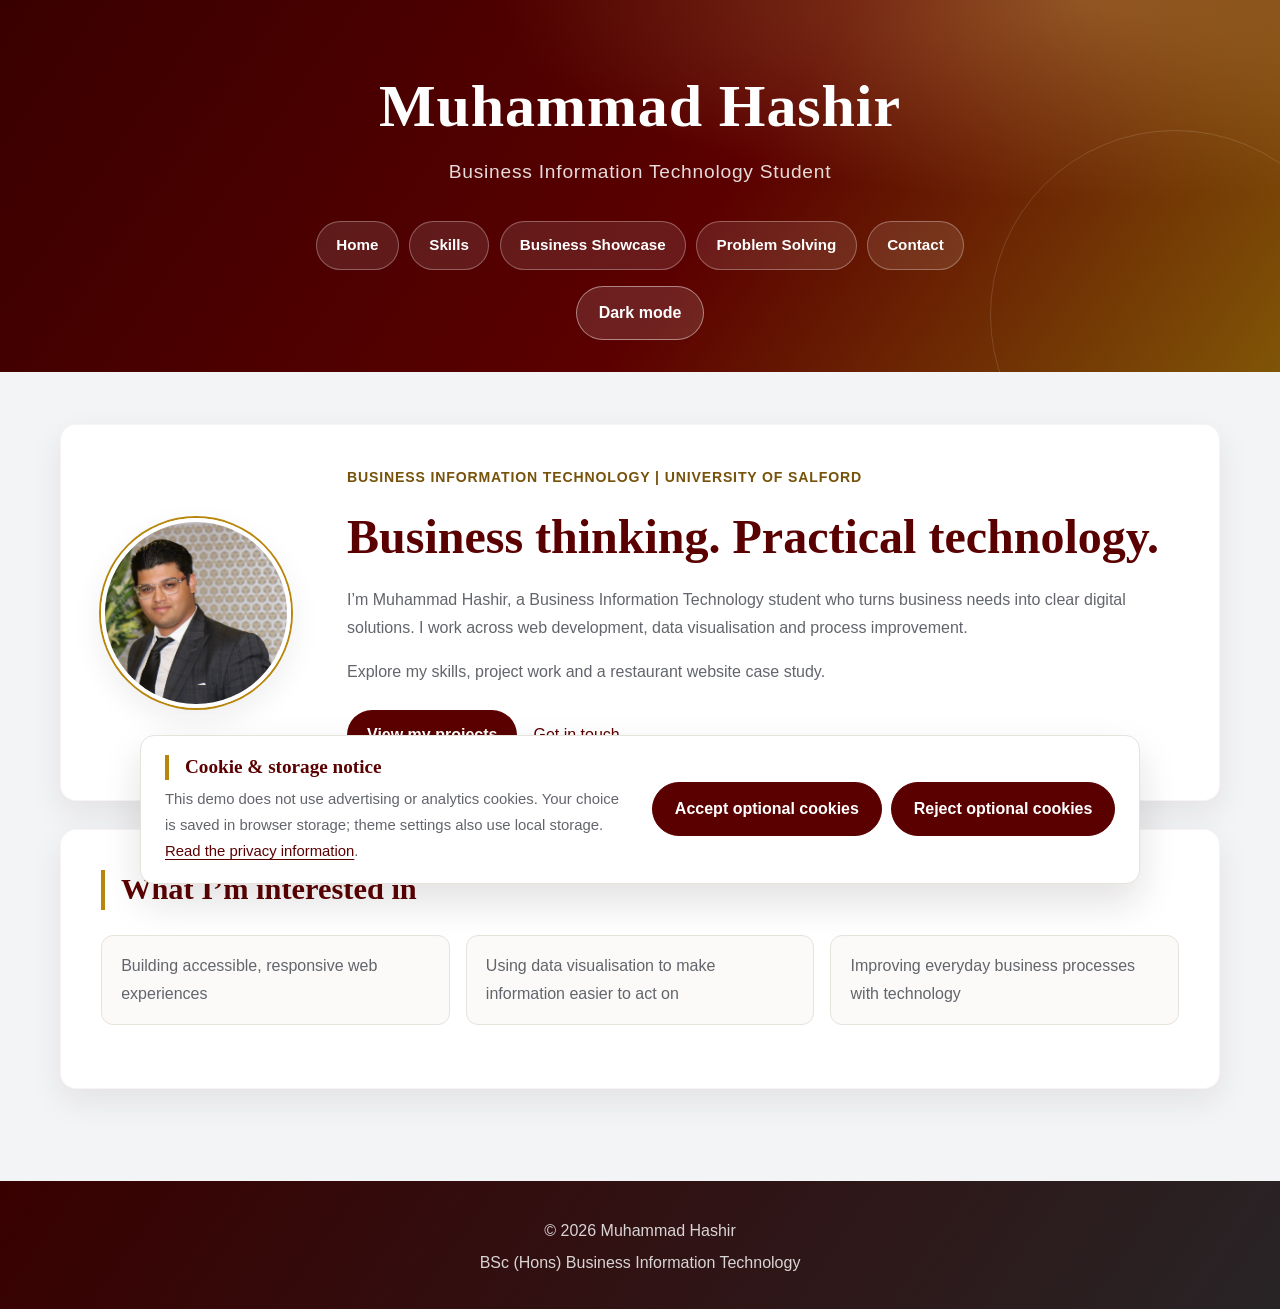
<file: index.html>
<!DOCTYPE html>
<html lang="en">

<head>

    <meta charset="UTF-8">

    <meta name="viewport" content="width=device-width, initial-scale=1.0">

    <title>Muhammad Hashir | Portfolio</title>

    <link rel="stylesheet" href="css/style.css">

</head>


<body>


<header>

    <h1>Muhammad Hashir</h1>

    <p>
        Business Information Technology Student
    </p>


    <nav>

        <a href="index.html">Home</a>

        <a href="skills.html">Skills</a>

        <a href="showcase.html">Business Showcase</a>

        <a href="problem-solving.html">Problem Solving</a>

        <a href="contact.html">Contact</a>


    </nav>

    <button id="themeToggle" class="theme-toggle" type="button" aria-label="Switch to dark mode" aria-pressed="false">
        Dark mode
    </button>


</header>



<main>


<section class="home-intro">
    <img class="profile-image" src="images/profile.jpg" alt="Portrait of Muhammad Hashir">
    <div>
        <p class="eyebrow">Business Information Technology | University of Salford</p>
        <h2>Business thinking. Practical technology.</h2>
        <p>I’m Muhammad Hashir, a Business Information Technology student who turns business needs into clear digital solutions. I work across web development, data visualisation and process improvement.</p>
        <p>Explore my skills, project work and a restaurant website case study.</p>
        <p class="home-actions">
            <a class="button-link" href="showcase.html">View my projects</a>
            <a href="contact.html">Get in touch</a>
        </p>
    </div>
</section>

<section>
    <h2>What I’m interested in</h2>
    <ul class="interest-list">
        <li>Building accessible, responsive web experiences</li>
        <li>Using data visualisation to make information easier to act on</li>
        <li>Improving everyday business processes with technology</li>
    </ul>
</section>

<aside class="cookie-notice" id="cookieNotice" role="region" aria-labelledby="cookieNoticeTitle">
    <div>
        <h2 id="cookieNoticeTitle">Cookie &amp; storage notice</h2>
        <p>This demo does not use advertising or analytics cookies. Your choice is saved in browser storage; theme settings also use local storage. <a href="problem-solving.html#privacy">Read the privacy information</a>.</p>
    </div>
    <div class="cookie-actions">
        <button type="button" id="acceptCookies">Accept optional cookies</button>
        <button type="button" id="rejectCookies">Reject optional cookies</button>
    </div>
</aside>

</main>





<footer>


<p>

&copy; 2026 Muhammad Hashir

</p>


<p>

BSc (Hons) Business Information Technology

</p>


</footer>

<script src="javascript.js"></script>

</body>


</html>
</file>
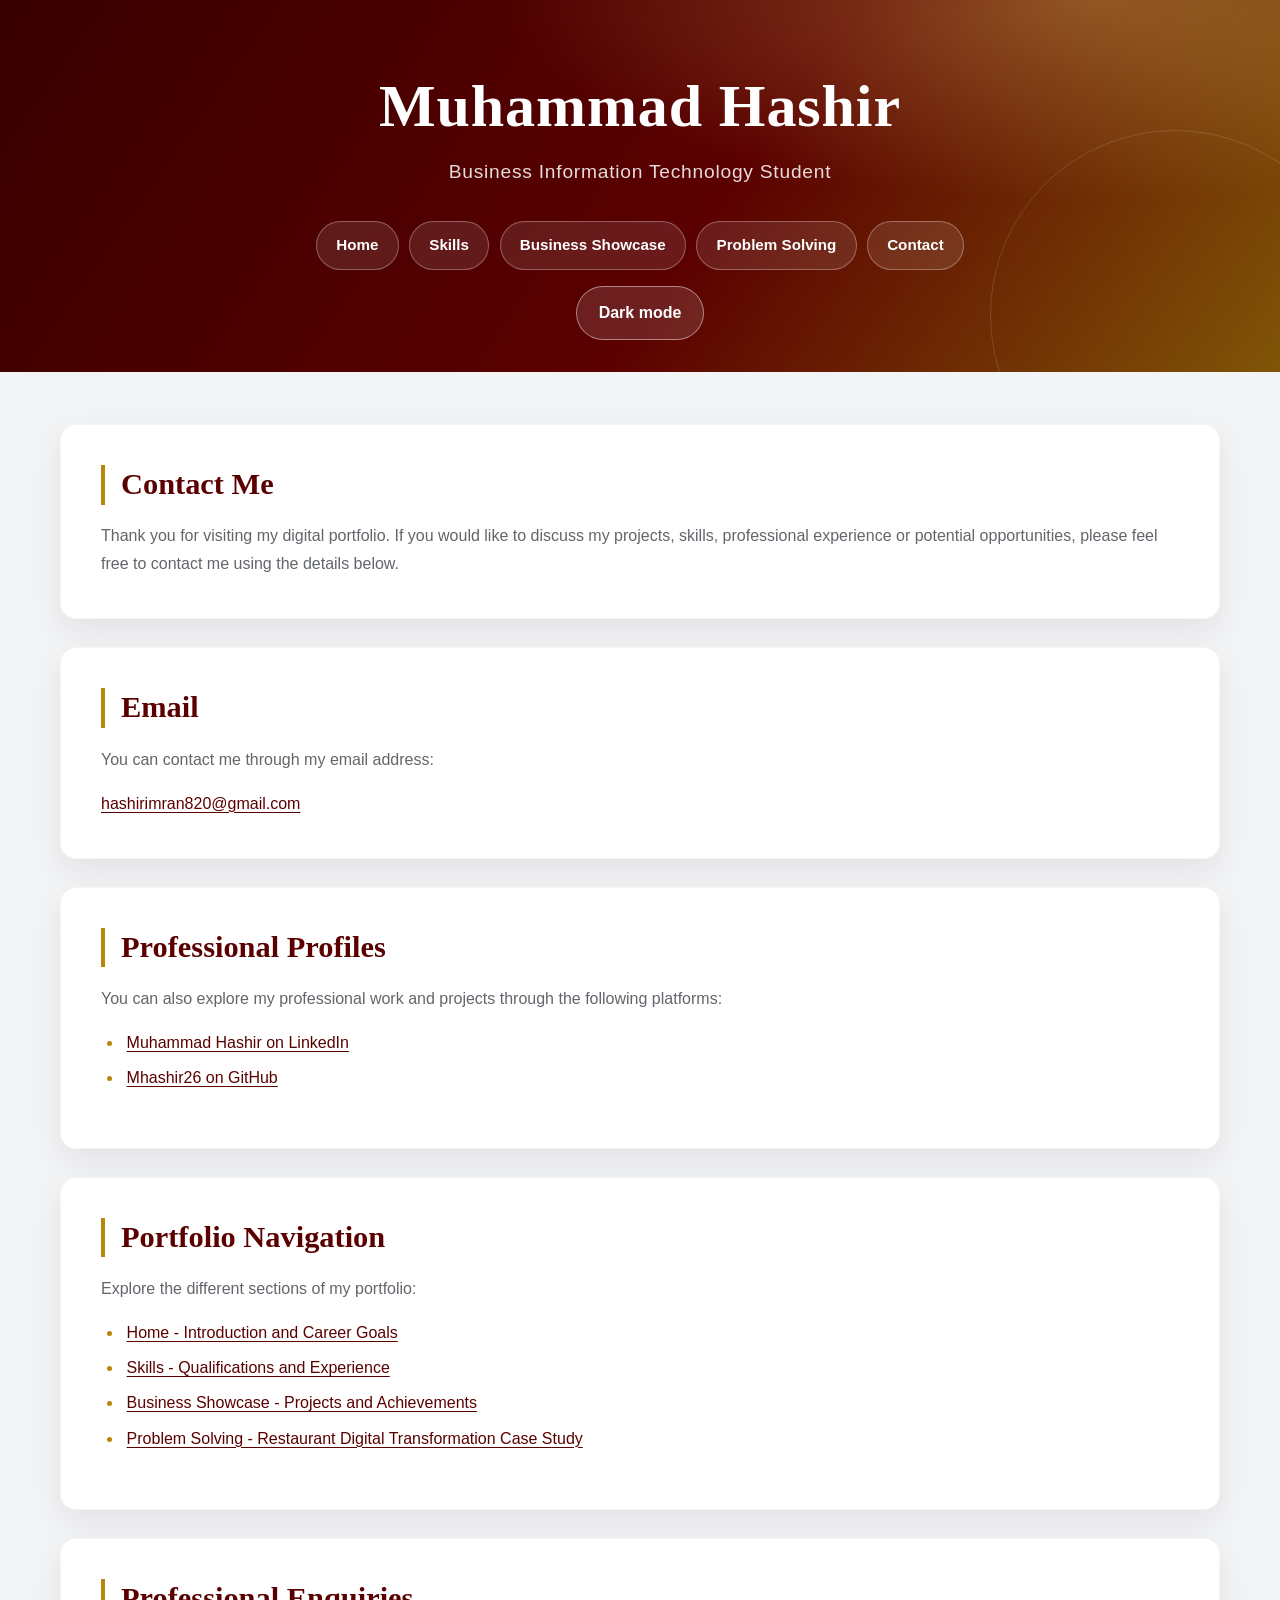
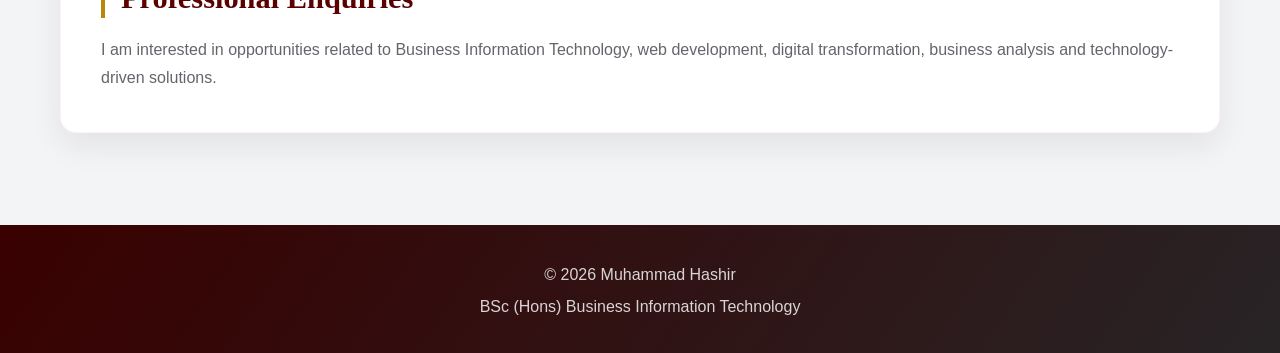
<file: contact.html>
<!DOCTYPE html>
<html lang="en">

<head>

    <meta charset="UTF-8">

    <meta name="viewport" content="width=device-width, initial-scale=1.0">

    <title>Contact | Muhammad Hashir Portfolio</title>

    <link rel="stylesheet" href="css/style.css">

</head>


<body>


<header>

    <h1>Muhammad Hashir</h1>

    <p>
        Business Information Technology Student
    </p>


    <nav>

        <a href="index.html">Home</a>

        <a href="skills.html">Skills</a>

        <a href="showcase.html">Business Showcase</a>

        <a href="problem-solving.html">Problem Solving</a>

        <a href="contact.html">Contact</a>

    </nav>

    <button id="themeToggle" class="theme-toggle" type="button" aria-label="Switch to dark mode" aria-pressed="false">
        Dark mode
    </button>


</header>





<main>


<section>


<h2>Contact Me</h2>


<p>

Thank you for visiting my digital portfolio.

If you would like to discuss my projects, skills, professional
experience or potential opportunities, please feel free to contact me
using the details below.

</p>


</section>





<section>


<h2>Email</h2>


<p>

You can contact me through my email address:

</p>


<p>

<a href="mailto:hashirimran820@gmail.com">

hashirimran820@gmail.com

</a>


</p>


</section>





<section>


<h2>Professional Profiles</h2>


<p>

You can also explore my professional work and projects through the
following platforms:

</p>



<ul>


<li>

<a href="https://www.linkedin.com/in/muhammad-hashir-63a5ba394/" target="_blank" rel="noopener noreferrer">
Muhammad Hashir on LinkedIn

</a>

</li>



<li>
<a href="https://github.com/Mhashir26" target="_blank" rel="noopener noreferrer">
Mhashir26 on GitHub
</a>
</li>


</ul>


</section>





<section>


<h2>Portfolio Navigation</h2>


<p>

Explore the different sections of my portfolio:

</p>


<ul>


<li>

<a href="index.html">

Home - Introduction and Career Goals

</a>

</li>


<li>

<a href="skills.html">

Skills - Qualifications and Experience

</a>

</li>


<li>

<a href="showcase.html">

Business Showcase - Projects and Achievements

</a>

</li>


<li>

<a href="problem-solving.html">

Problem Solving - Restaurant Digital Transformation Case Study

</a>

</li>


</ul>


</section>





<section>


<h2>Professional Enquiries</h2>


<p>

I am interested in opportunities related to Business Information
Technology, web development, digital transformation, business analysis
and technology-driven solutions.

</p>


</section>



</main>





<footer>


<p>

&copy; 2026 Muhammad Hashir

</p>


<p>

BSc (Hons) Business Information Technology

</p>


</footer>

<script src="javascript.js"></script>

</body>

</html>
</file>
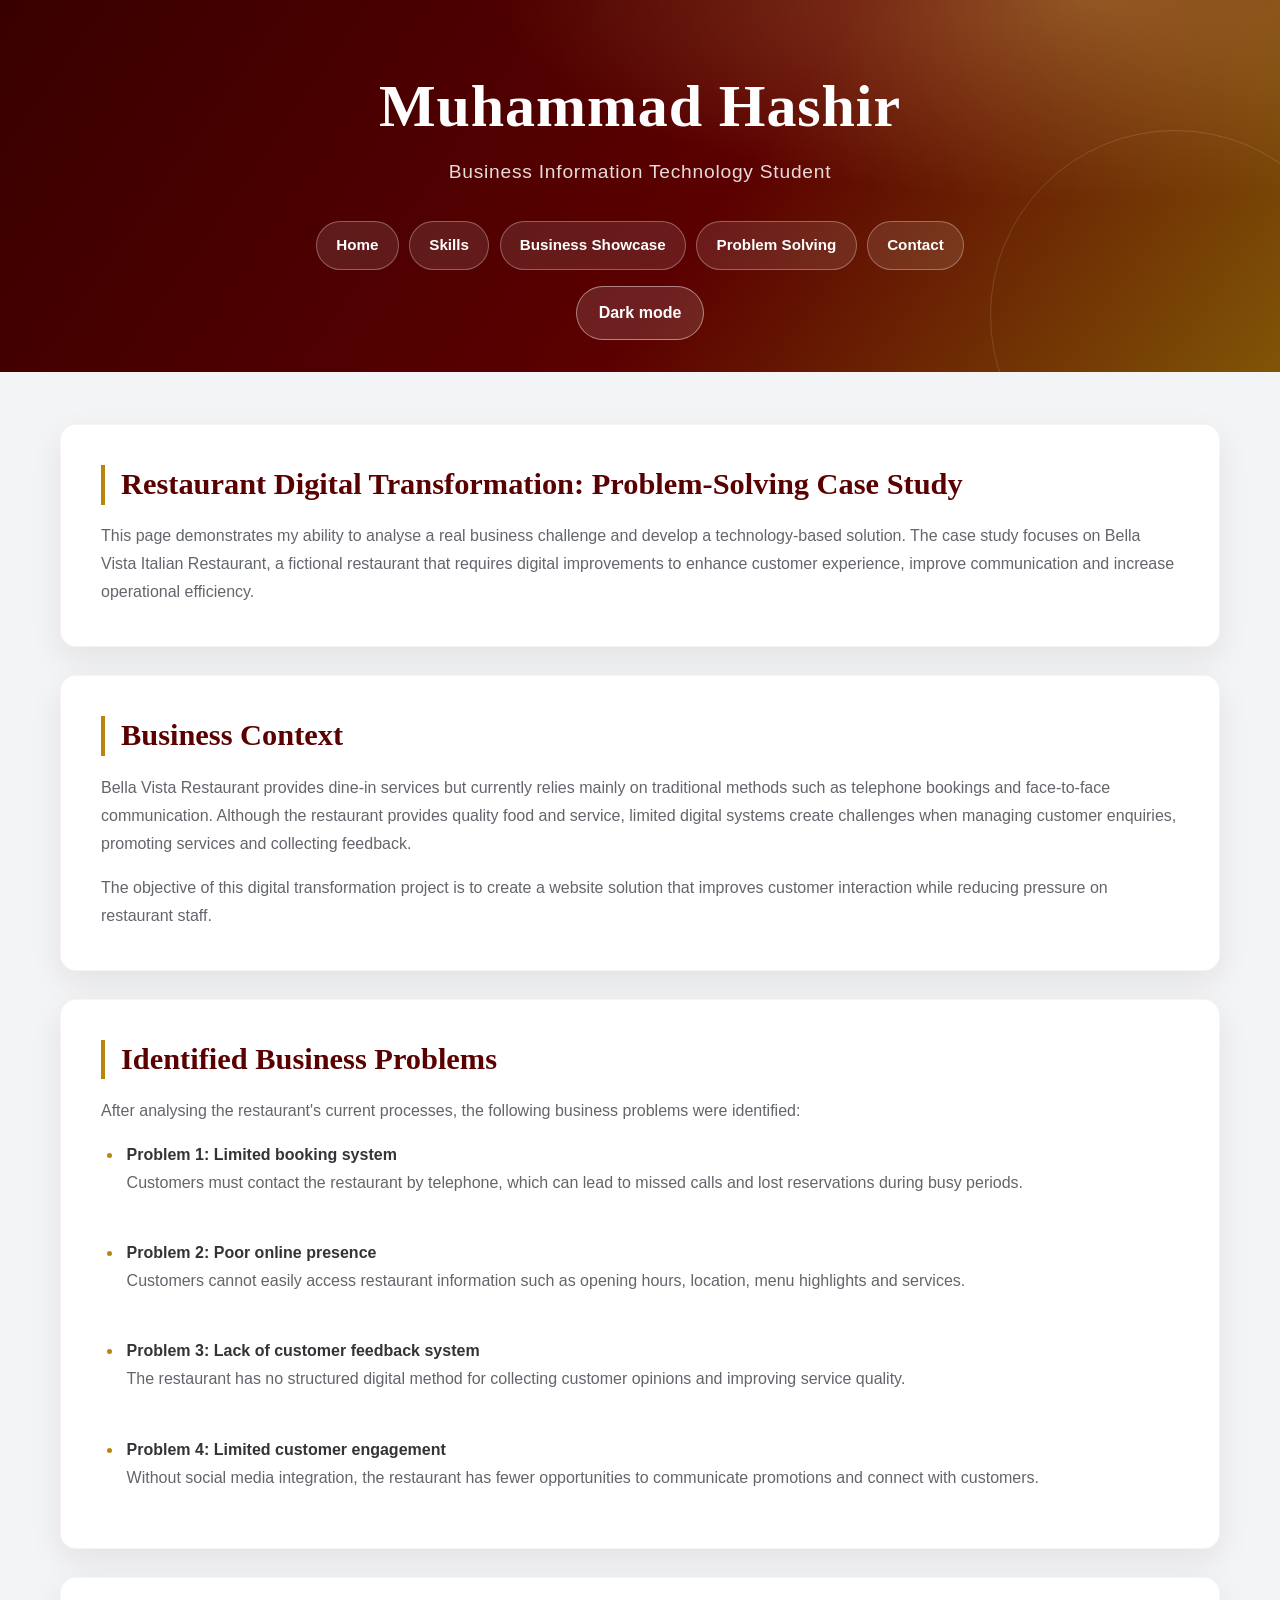
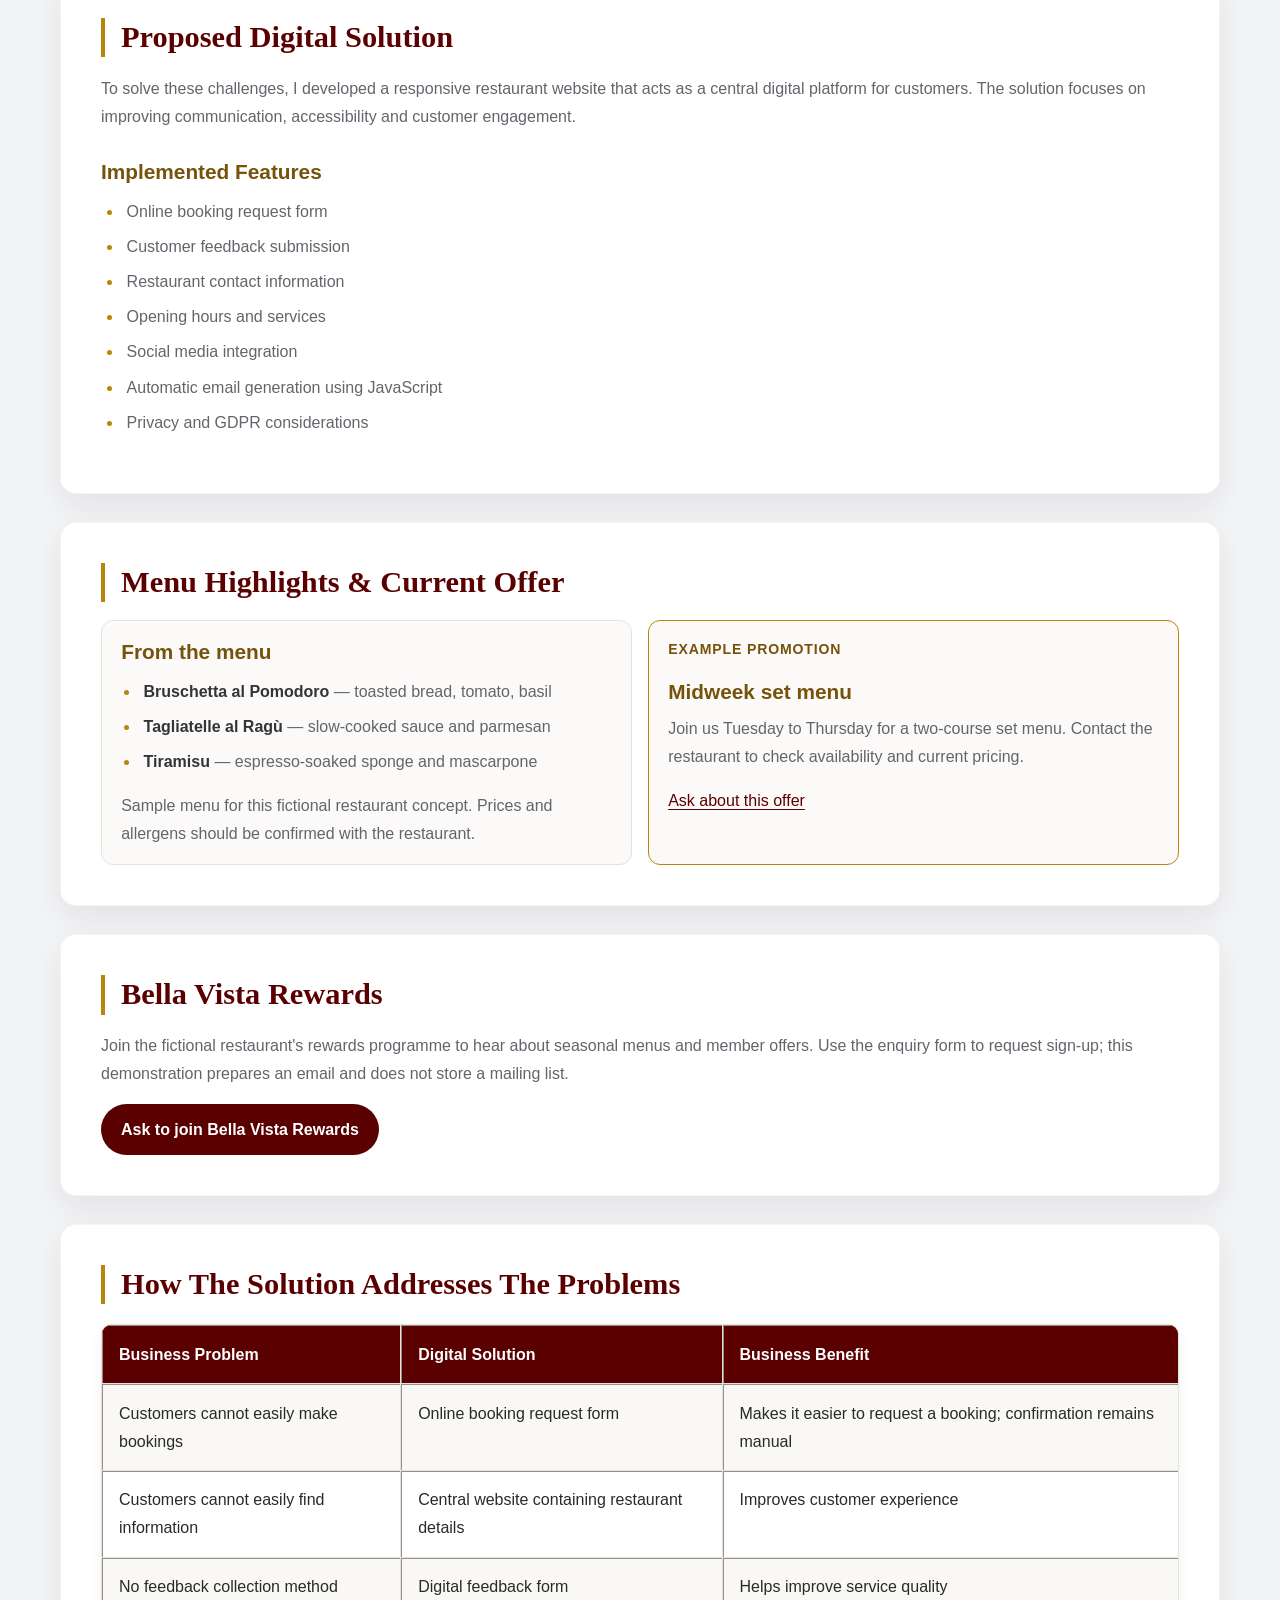
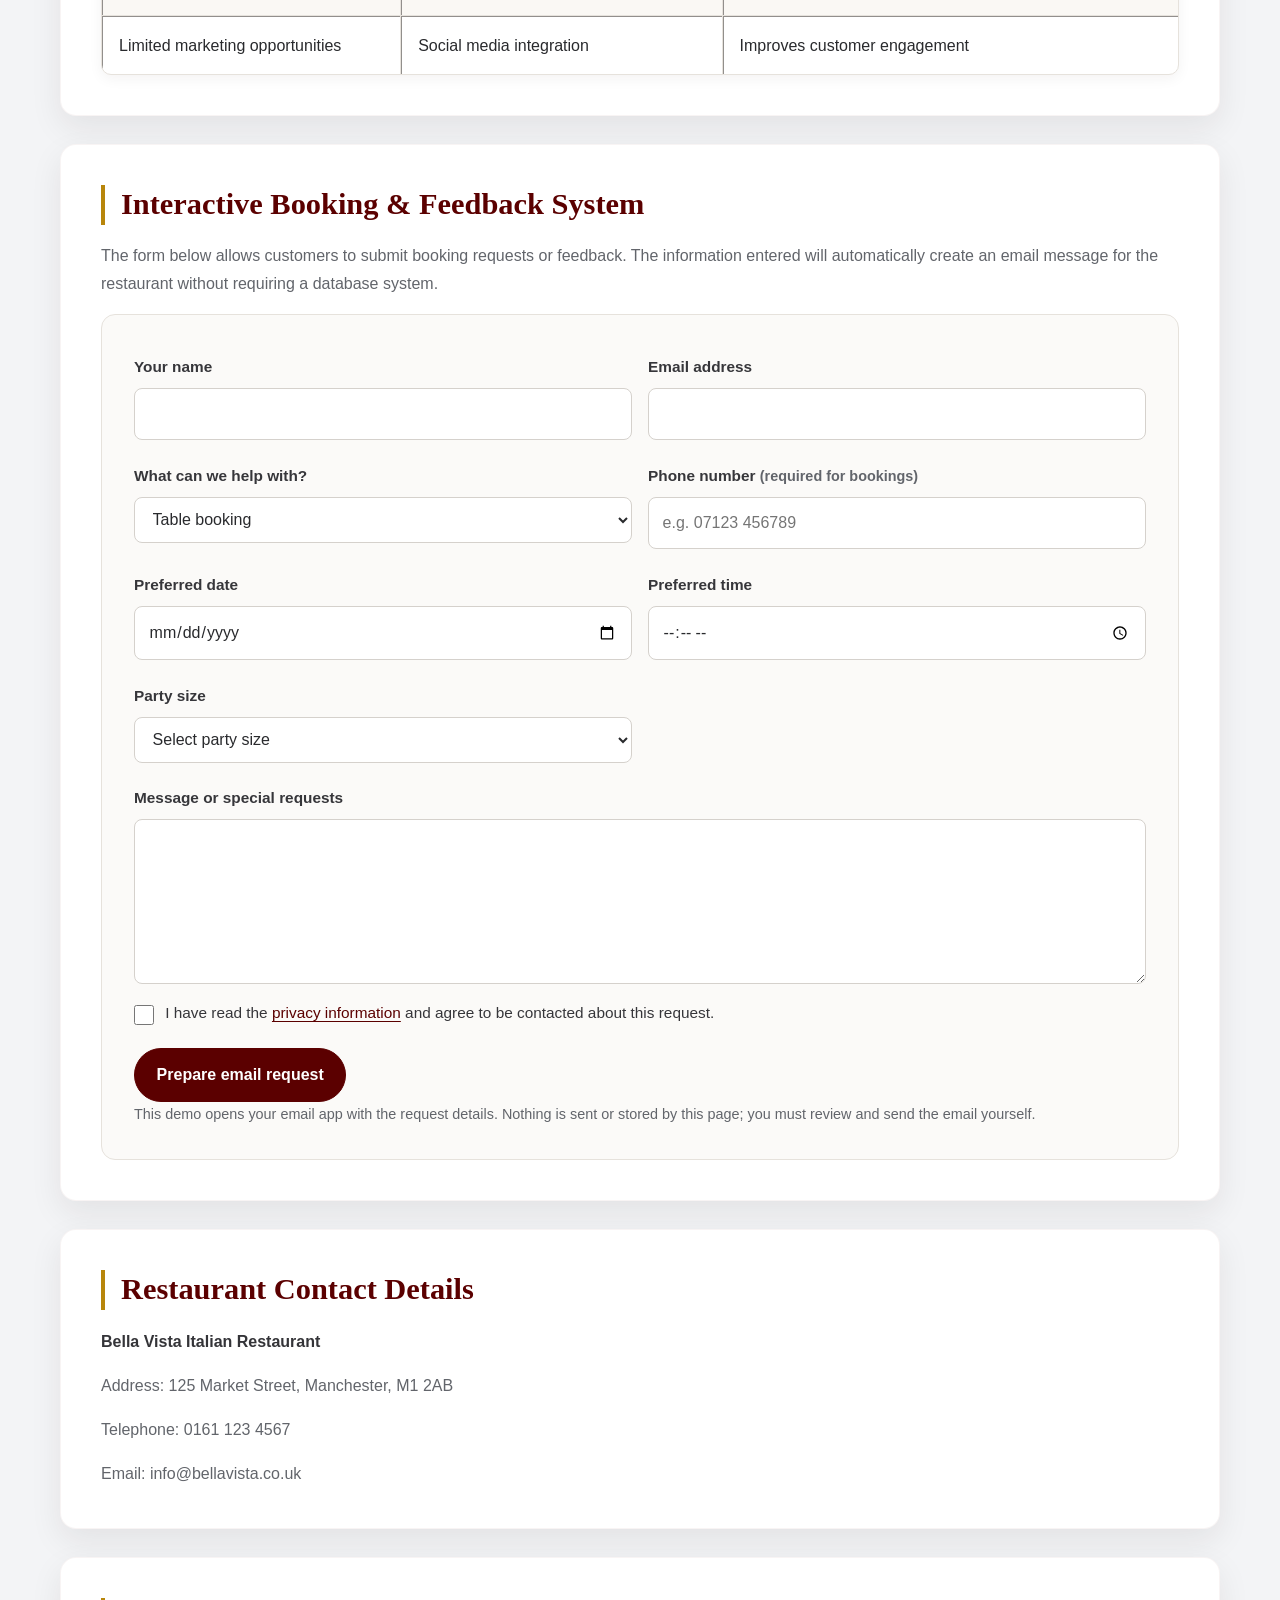
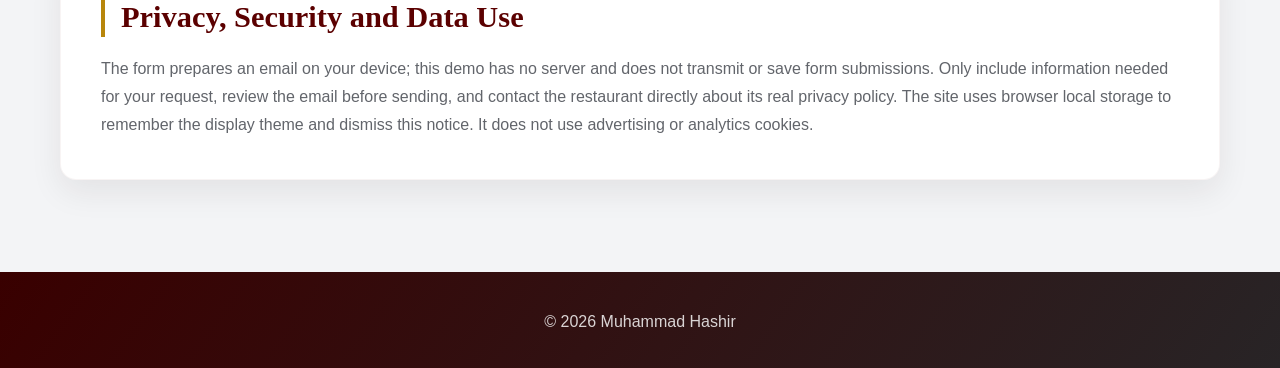
<file: problem-solving.html>
<!DOCTYPE html>
<html lang="en">

<head>

    <meta charset="UTF-8">

    <meta name="viewport" content="width=device-width, initial-scale=1.0">

    <title>Problem Solving | Bella Vista Digital Transformation</title>

    <link rel="stylesheet" href="css/style.css">

</head>


<body>


<header>

    <h1>Muhammad Hashir</h1>

    <p>
        Business Information Technology Student
    </p>


    <nav>

        <a href="index.html">Home</a>

        <a href="skills.html">Skills</a>

        <a href="showcase.html">Business Showcase</a>

        <a href="problem-solving.html">Problem Solving</a>

        <a href="contact.html">Contact</a>

    </nav>

    <button id="themeToggle" class="theme-toggle" type="button" aria-label="Switch to dark mode" aria-pressed="false">
        Dark mode
    </button>


</header>





<main>


<section>

<h2>Restaurant Digital Transformation: Problem-Solving Case Study</h2>


<p>

This page demonstrates my ability to analyse a real business challenge
and develop a technology-based solution.

The case study focuses on Bella Vista Italian Restaurant, a fictional
restaurant that requires digital improvements to enhance customer
experience, improve communication and increase operational efficiency.

</p>


</section>





<section>

<h2>Business Context</h2>


<p>

Bella Vista Restaurant provides dine-in services but currently relies
mainly on traditional methods such as telephone bookings and
face-to-face communication.

Although the restaurant provides quality food and service, limited
digital systems create challenges when managing customer enquiries,
promoting services and collecting feedback.

</p>


<p>

The objective of this digital transformation project is to create a
website solution that improves customer interaction while reducing
pressure on restaurant staff.

</p>


</section>





<section>

<h2>Identified Business Problems</h2>


<p>

After analysing the restaurant's current processes, the following
business problems were identified:

</p>


<ul>


<li>

<strong>Problem 1: Limited booking system</strong>

<br>

Customers must contact the restaurant by telephone, which can lead to
missed calls and lost reservations during busy periods.

</li>


<br>


<li>

<strong>Problem 2: Poor online presence</strong>

<br>

Customers cannot easily access restaurant information such as opening
hours, location, menu highlights and services.

</li>


<br>


<li>

<strong>Problem 3: Lack of customer feedback system</strong>

<br>

The restaurant has no structured digital method for collecting customer
opinions and improving service quality.

</li>


<br>


<li>

<strong>Problem 4: Limited customer engagement</strong>

<br>

Without social media integration, the restaurant has fewer opportunities
to communicate promotions and connect with customers.

</li>


</ul>


</section>





<section>

<h2>Proposed Digital Solution</h2>


<p>

To solve these challenges, I developed a responsive restaurant website
that acts as a central digital platform for customers.

The solution focuses on improving communication, accessibility and
customer engagement.

</p>


<h3>Implemented Features</h3>


<ul>


<li>
Online booking request form
</li>


<li>
Customer feedback submission
</li>


<li>
Restaurant contact information
</li>


<li>
Opening hours and services
</li>


<li>
Social media integration
</li>


<li>
Automatic email generation using JavaScript
</li>


<li>
Privacy and GDPR considerations
</li>


</ul>


</section>





<section>

<h2>Menu Highlights & Current Offer</h2>

<div class="feature-grid">
    <article class="feature-card">
        <h3>From the menu</h3>
        <ul>
            <li><strong>Bruschetta al Pomodoro</strong> — toasted bread, tomato, basil</li>
            <li><strong>Tagliatelle al Ragù</strong> — slow-cooked sauce and parmesan</li>
            <li><strong>Tiramisu</strong> — espresso-soaked sponge and mascarpone</li>
        </ul>
        <p>Sample menu for this fictional restaurant concept. Prices and allergens should be confirmed with the restaurant.</p>
    </article>
    <article class="feature-card offer-card">
        <p class="eyebrow">Example promotion</p>
        <h3>Midweek set menu</h3>
        <p>Join us Tuesday to Thursday for a two-course set menu. Contact the restaurant to check availability and current pricing.</p>
        <a href="#booking-form">Ask about this offer</a>
    </article>
</div>

</section>

<section>

<h2>Bella Vista Rewards</h2>

<p>Join the fictional restaurant's rewards programme to hear about seasonal menus and member offers. Use the enquiry form to request sign-up; this demonstration prepares an email and does not store a mailing list.</p>

<p><a class="button-link" href="#booking-form" data-loyalty-link>Ask to join Bella Vista Rewards</a></p>

</section>



<section>

<h2>How The Solution Addresses The Problems</h2>


<table border="1">


<tr>

<th>
Business Problem
</th>


<th>
Digital Solution
</th>


<th>
Business Benefit
</th>

</tr>



<tr>

<td>
Customers cannot easily make bookings
</td>

<td>
Online booking request form
</td>

<td>
Makes it easier to request a booking; confirmation remains manual
</td>

</tr>



<tr>

<td>
Customers cannot easily find information
</td>

<td>
Central website containing restaurant details
</td>

<td>
Improves customer experience
</td>

</tr>



<tr>

<td>
No feedback collection method
</td>

<td>
Digital feedback form
</td>

<td>
Helps improve service quality
</td>

</tr>



<tr>

<td>
Limited marketing opportunities
</td>

<td>
Social media integration
</td>

<td>
Improves customer engagement
</td>

</tr>


</table>


</section>





<section>

<h2>Interactive Booking & Feedback System</h2>


<p>

The form below allows customers to submit booking requests or feedback.
The information entered will automatically create an email message for
the restaurant without requiring a database system.

</p>



<form id="booking-form">
    <div class="form-grid">
        <div>
            <label for="customerName">Your name</label>
            <input type="text" id="customerName" name="name" autocomplete="name" required>
        </div>
        <div>
            <label for="customerEmail">Email address</label>
            <input type="email" id="customerEmail" name="email" autocomplete="email" required>
        </div>
        <div>
            <label for="requestType">What can we help with?</label>
            <select id="requestType" name="requestType">
                <option value="Table booking">Table booking</option>
                <option value="Feedback">Feedback</option>
                <option value="General enquiry">General enquiry</option>
                <option value="Loyalty programme">Join the loyalty programme</option>
            </select>
        </div>
        <div>
            <label for="customerPhone">Phone number <span class="field-hint">(required for bookings)</span></label>
            <input type="tel" id="customerPhone" name="phone" autocomplete="tel" placeholder="e.g. 07123 456789">
        </div>
        <div data-booking-field>
            <label for="bookingDate">Preferred date</label>
            <input type="date" id="bookingDate" name="date">
        </div>
        <div data-booking-field>
            <label for="bookingTime">Preferred time</label>
            <input type="time" id="bookingTime" name="time">
        </div>
        <div data-booking-field>
            <label for="partySize">Party size</label>
            <select id="partySize" name="partySize">
                <option value="">Select party size</option>
                <option value="1">1 guest</option>
                <option value="2">2 guests</option>
                <option value="3">3 guests</option>
                <option value="4">4 guests</option>
                <option value="5">5 guests</option>
                <option value="6">6 guests</option>
                <option value="7+">7 or more guests</option>
            </select>
        </div>
        <div data-feedback-field hidden>
            <label for="feedbackRating">Your rating</label>
            <select id="feedbackRating" name="rating">
                <option value="">Select a rating</option>
                <option value="5 out of 5">5 — Excellent</option>
                <option value="4 out of 5">4 — Very good</option>
                <option value="3 out of 5">3 — Good</option>
                <option value="2 out of 5">2 — Could be better</option>
                <option value="1 out of 5">1 — Poor</option>
            </select>
        </div>
    </div>
    <label for="customerMessage">Message or special requests</label>
    <textarea id="customerMessage" name="message" rows="5"></textarea>
    <label class="checkbox-label" for="privacyConsent">
        <input type="checkbox" id="privacyConsent" name="privacyConsent" required>
        <span>I have read the <a href="#privacy">privacy information</a> and agree to be contacted about this request.</span>
    </label>
    <button type="submit">Prepare email request</button>
    <p class="form-note">This demo opens your email app with the request details. Nothing is sent or stored by this page; you must review and send the email yourself.</p>
</form>


</section>





<section>

<h2>Restaurant Contact Details</h2>


<p>

<strong>
Bella Vista Italian Restaurant
</strong>

</p>


<p>
Address: 125 Market Street, Manchester, M1 2AB
</p>


<p>
Telephone: 0161 123 4567
</p>


<p>
Email: info@bellavista.co.uk
</p>


</section>





<section>

<h2 id="privacy">Privacy, Security and Data Use</h2>


<p>

The form prepares an email on your device; this demo has no server and
does not transmit or save form submissions. Only include information
needed for your request, review the email before sending, and contact
the restaurant directly about its real privacy policy. The site uses
browser local storage to remember the display theme and dismiss this
notice. It does not use advertising or analytics cookies.

</p>


</section>


</main>





<footer>

<p>
&copy; 2026 Muhammad Hashir
</p>


</footer>



<script src="javascript.js"></script>


</body>

</html>
</file>
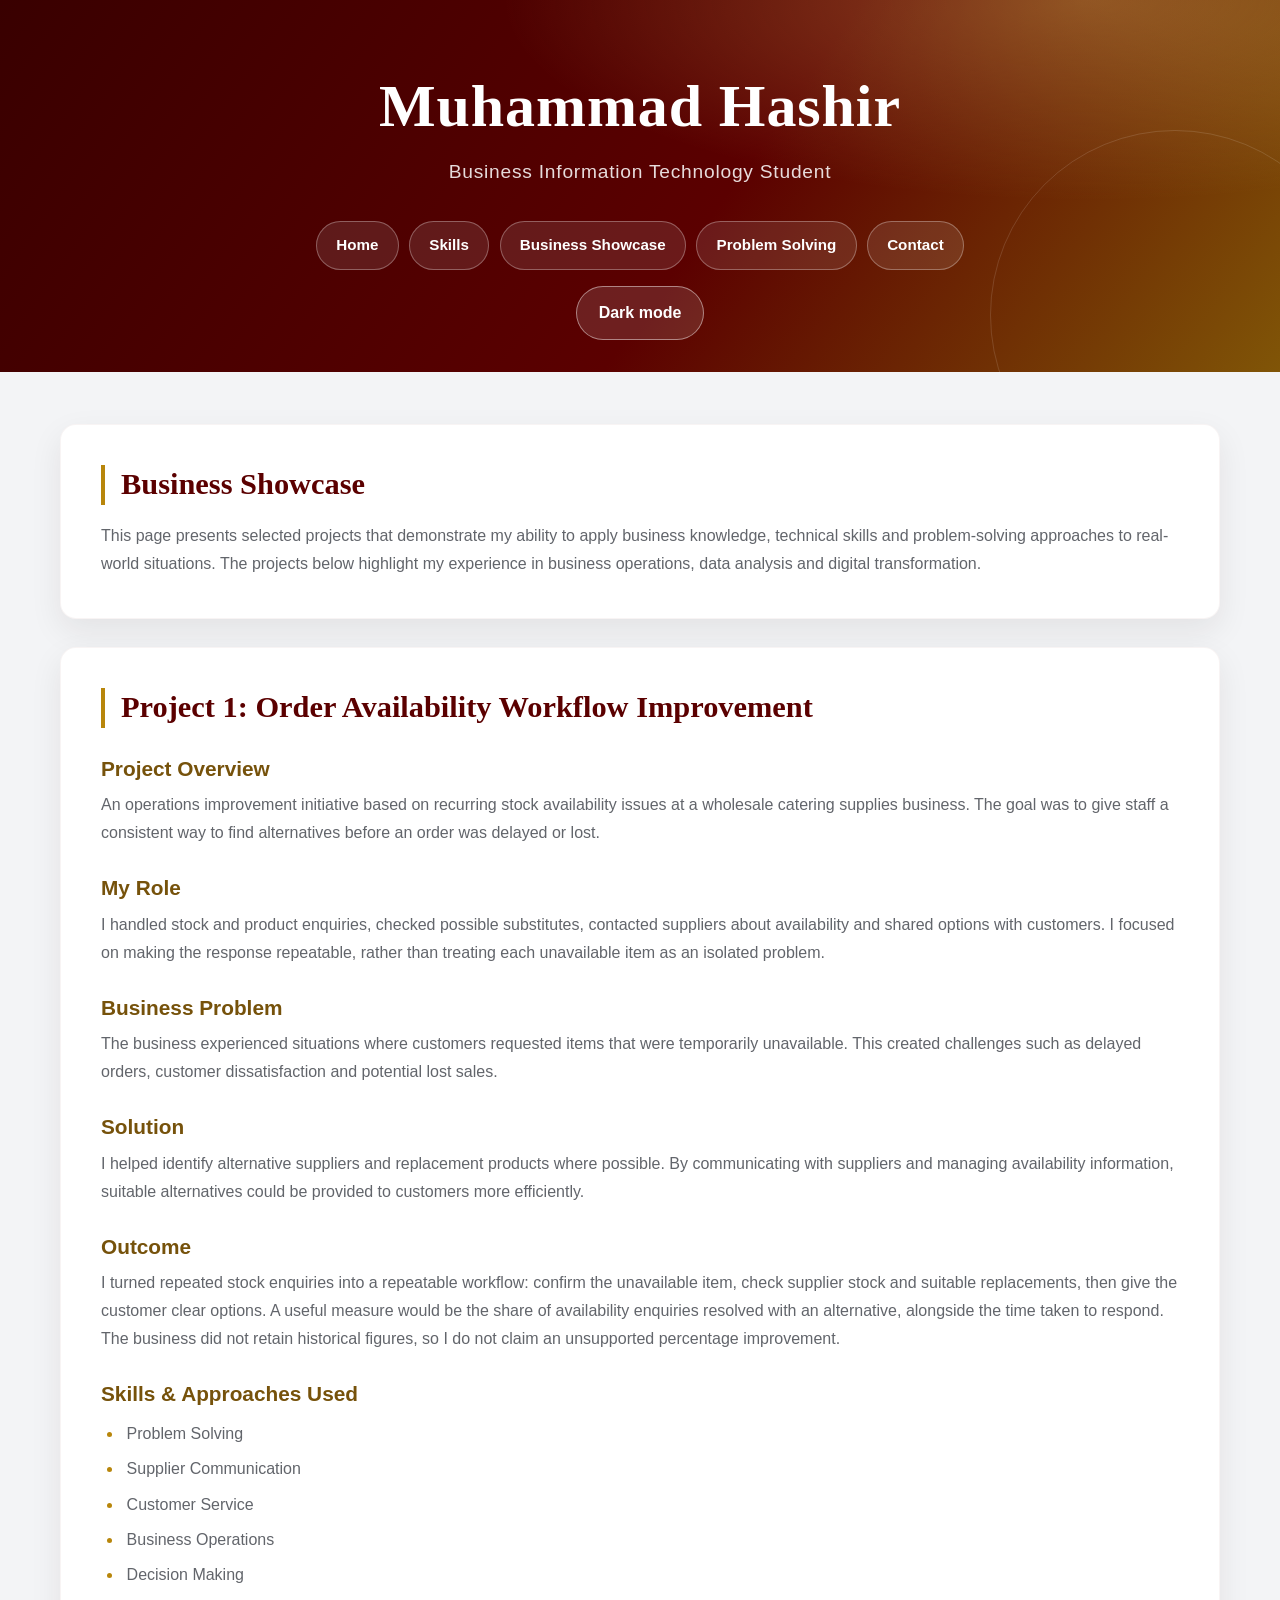
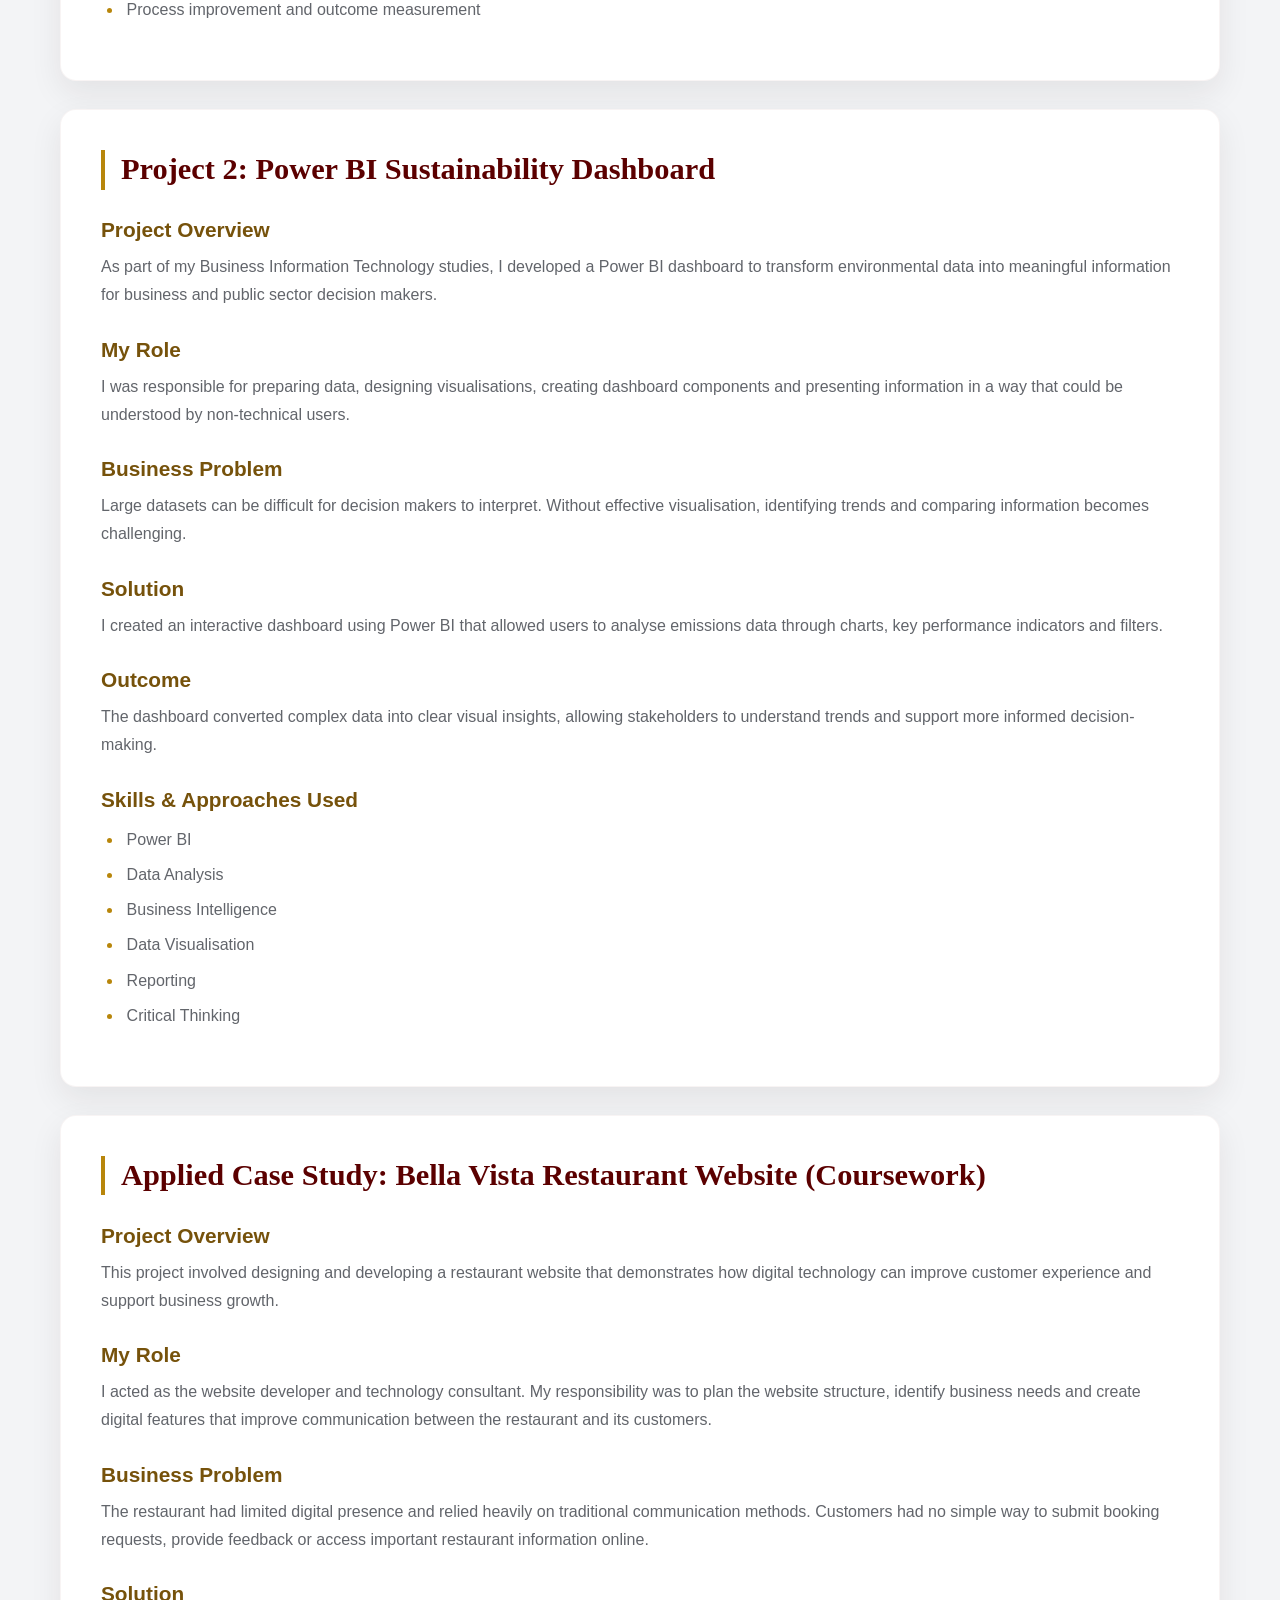
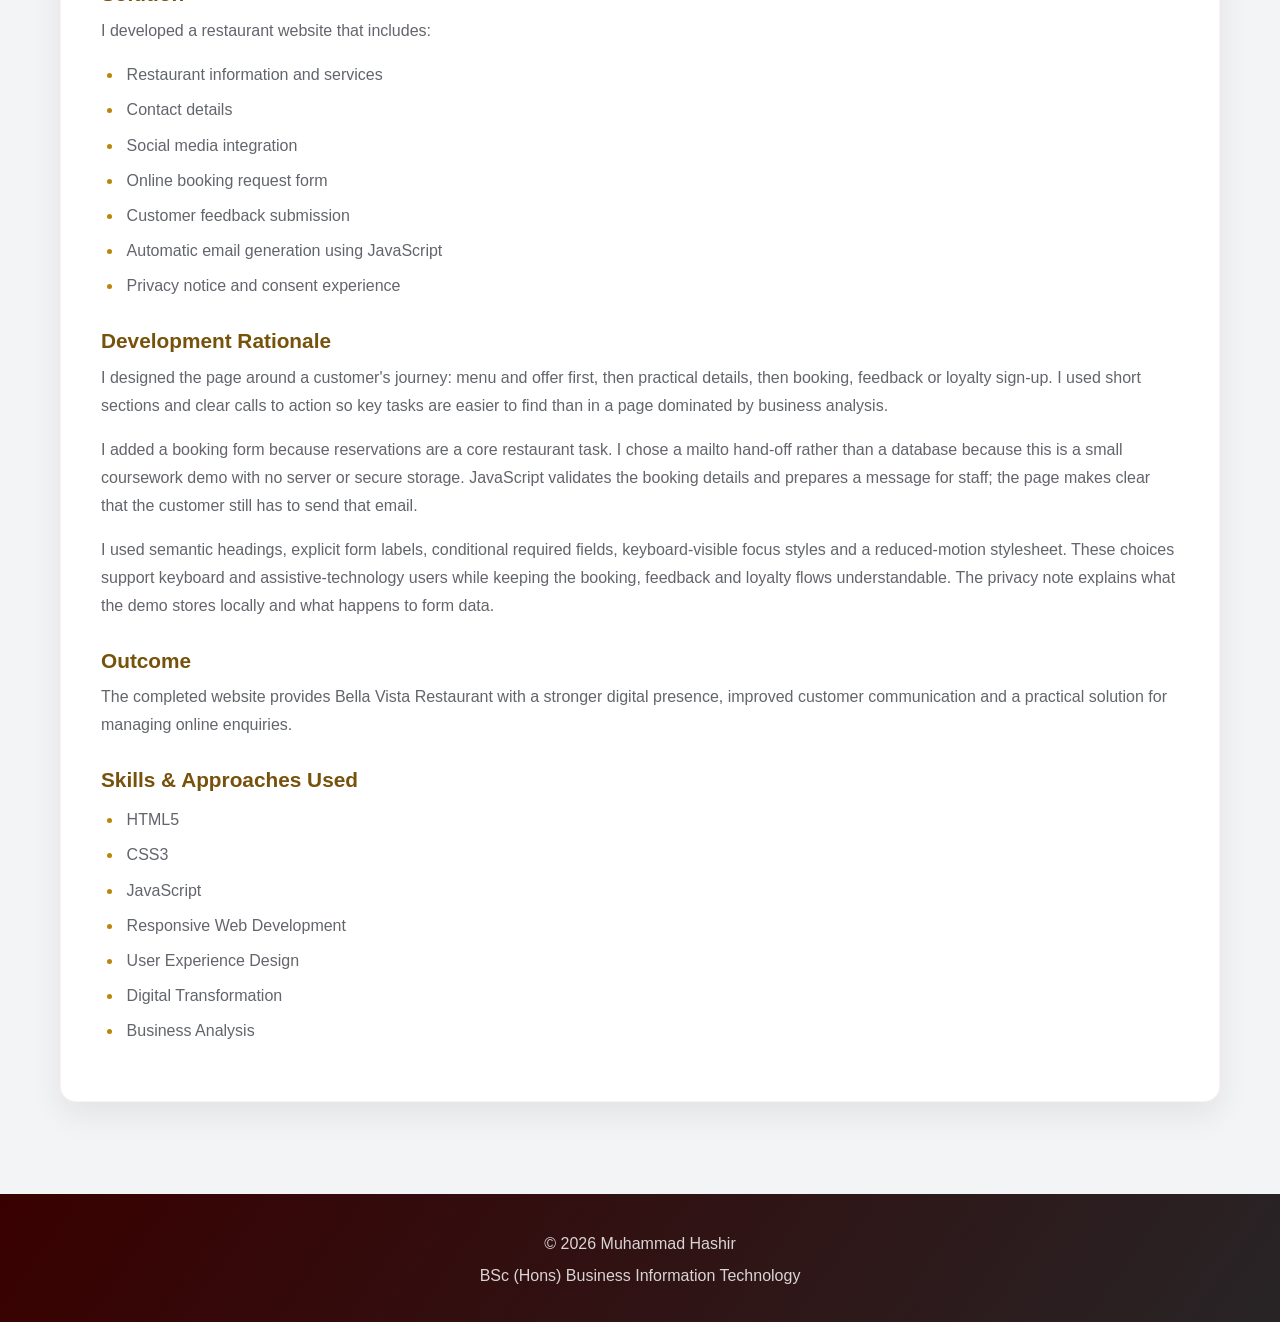
<file: showcase.html>
<!DOCTYPE html>
<html lang="en">

<head>

    <meta charset="UTF-8">

    <meta name="viewport" content="width=device-width, initial-scale=1.0">

    <title>Business Showcase | Muhammad Hashir Portfolio</title>

    <link rel="stylesheet" href="css/style.css">

</head>


<body>


<header>

    <h1>Muhammad Hashir</h1>

    <p>
        Business Information Technology Student
    </p>


    <nav>

        <a href="index.html">Home</a>

        <a href="skills.html">Skills</a>

        <a href="showcase.html">Business Showcase</a>

        <a href="problem-solving.html">Problem Solving</a>

        <a href="contact.html">Contact</a>

    </nav>

    <button id="themeToggle" class="theme-toggle" type="button" aria-label="Switch to dark mode" aria-pressed="false">
        Dark mode
    </button>


</header>





<main>


<section>

<h2>Business Showcase</h2>


<p>

This page presents selected projects that demonstrate my ability to
apply business knowledge, technical skills and problem-solving
approaches to real-world situations.

The projects below highlight my experience in business operations,
data analysis and digital transformation.

</p>


</section>





<section>


<h2>Project 1: Order Availability Workflow Improvement</h2>


<h3>Project Overview</h3>


<p>

An operations improvement initiative based on recurring stock
availability issues at a wholesale catering supplies business. The
goal was to give staff a consistent way to find alternatives before
an order was delayed or lost.

</p>



<h3>My Role</h3>


<p>

I handled stock and product enquiries, checked possible substitutes,
contacted suppliers about availability and shared options with
customers. I focused on making the response repeatable, rather than
treating each unavailable item as an isolated problem.

</p>



<h3>Business Problem</h3>


<p>

The business experienced situations where customers requested items
that were temporarily unavailable. This created challenges such as
delayed orders, customer dissatisfaction and potential lost sales.

</p>



<h3>Solution</h3>


<p>

I helped identify alternative suppliers and replacement products
where possible. By communicating with suppliers and managing
availability information, suitable alternatives could be provided to
customers more efficiently.

</p>



<h3>Outcome</h3>


<p>

I turned repeated stock enquiries into a repeatable workflow: confirm
the unavailable item, check supplier stock and suitable replacements,
then give the customer clear options. A useful measure would be the
share of availability enquiries resolved with an alternative, alongside
the time taken to respond. The business did not retain historical
figures, so I do not claim an unsupported percentage improvement.

</p>



<h3>Skills & Approaches Used</h3>


<ul>

<li>Problem Solving</li>

<li>Supplier Communication</li>

<li>Customer Service</li>

<li>Business Operations</li>

<li>Decision Making</li>
<li>Process improvement and outcome measurement</li>

</ul>


</section>





<section>


<h2>Project 2: Power BI Sustainability Dashboard</h2>


<h3>Project Overview</h3>


<p>

As part of my Business Information Technology studies, I developed a
Power BI dashboard to transform environmental data into meaningful
information for business and public sector decision makers.

</p>



<h3>My Role</h3>


<p>

I was responsible for preparing data, designing visualisations,
creating dashboard components and presenting information in a way
that could be understood by non-technical users.

</p>



<h3>Business Problem</h3>


<p>

Large datasets can be difficult for decision makers to interpret.
Without effective visualisation, identifying trends and comparing
information becomes challenging.

</p>



<h3>Solution</h3>


<p>

I created an interactive dashboard using Power BI that allowed users
to analyse emissions data through charts, key performance indicators
and filters.

</p>



<h3>Outcome</h3>


<p>

The dashboard converted complex data into clear visual insights,
allowing stakeholders to understand trends and support more
informed decision-making.

</p>



<h3>Skills & Approaches Used</h3>


<ul>

<li>Power BI</li>

<li>Data Analysis</li>

<li>Business Intelligence</li>

<li>Data Visualisation</li>

<li>Reporting</li>

<li>Critical Thinking</li>

</ul>


</section>





<section>


<h2>Applied Case Study: Bella Vista Restaurant Website (Coursework)</h2>


<h3>Project Overview</h3>


<p>

This project involved designing and developing a restaurant website
that demonstrates how digital technology can improve customer
experience and support business growth.

</p>



<h3>My Role</h3>


<p>

I acted as the website developer and technology consultant. My
responsibility was to plan the website structure, identify business
needs and create digital features that improve communication between
the restaurant and its customers.

</p>



<h3>Business Problem</h3>


<p>

The restaurant had limited digital presence and relied heavily on
traditional communication methods. Customers had no simple way to
submit booking requests, provide feedback or access important
restaurant information online.

</p>



<h3>Solution</h3>


<p>

I developed a restaurant website that includes:

</p>


<ul>

<li>Restaurant information and services</li>

<li>Contact details</li>

<li>Social media integration</li>

<li>Online booking request form</li>

<li>Customer feedback submission</li>

<li>Automatic email generation using JavaScript</li>

<li>Privacy notice and consent experience</li>

</ul>



<h3>Development Rationale</h3>


<p>

I designed the page around a customer's journey: menu and offer first,
then practical details, then booking, feedback or loyalty sign-up. I
used short sections and clear calls to action so key tasks are easier
to find than in a page dominated by business analysis.

</p>


<p>

I added a booking form because reservations are a core restaurant task.
I chose a mailto hand-off rather than a database because this is a
small coursework demo with no server or secure storage. JavaScript
validates the booking details and prepares a message for staff; the
page makes clear that the customer still has to send that email.

</p>


<p>

I used semantic headings, explicit form labels, conditional required
fields, keyboard-visible focus styles and a reduced-motion stylesheet.
These choices support keyboard and assistive-technology users while
keeping the booking, feedback and loyalty flows understandable. The
privacy note explains what the demo stores locally and what happens
to form data.

</p>



<h3>Outcome</h3>


<p>

The completed website provides Bella Vista Restaurant with a stronger
digital presence, improved customer communication and a practical
solution for managing online enquiries.

</p>



<h3>Skills & Approaches Used</h3>


<ul>

<li>HTML5</li>

<li>CSS3</li>

<li>JavaScript</li>

<li>Responsive Web Development</li>

<li>User Experience Design</li>

<li>Digital Transformation</li>

<li>Business Analysis</li>

</ul>


</section>


</main>





<footer>


<p>
&copy; 2026 Muhammad Hashir
</p>


<p>
BSc (Hons) Business Information Technology
</p>


</footer>

<script src="javascript.js"></script>

</body>

</html>
</file>
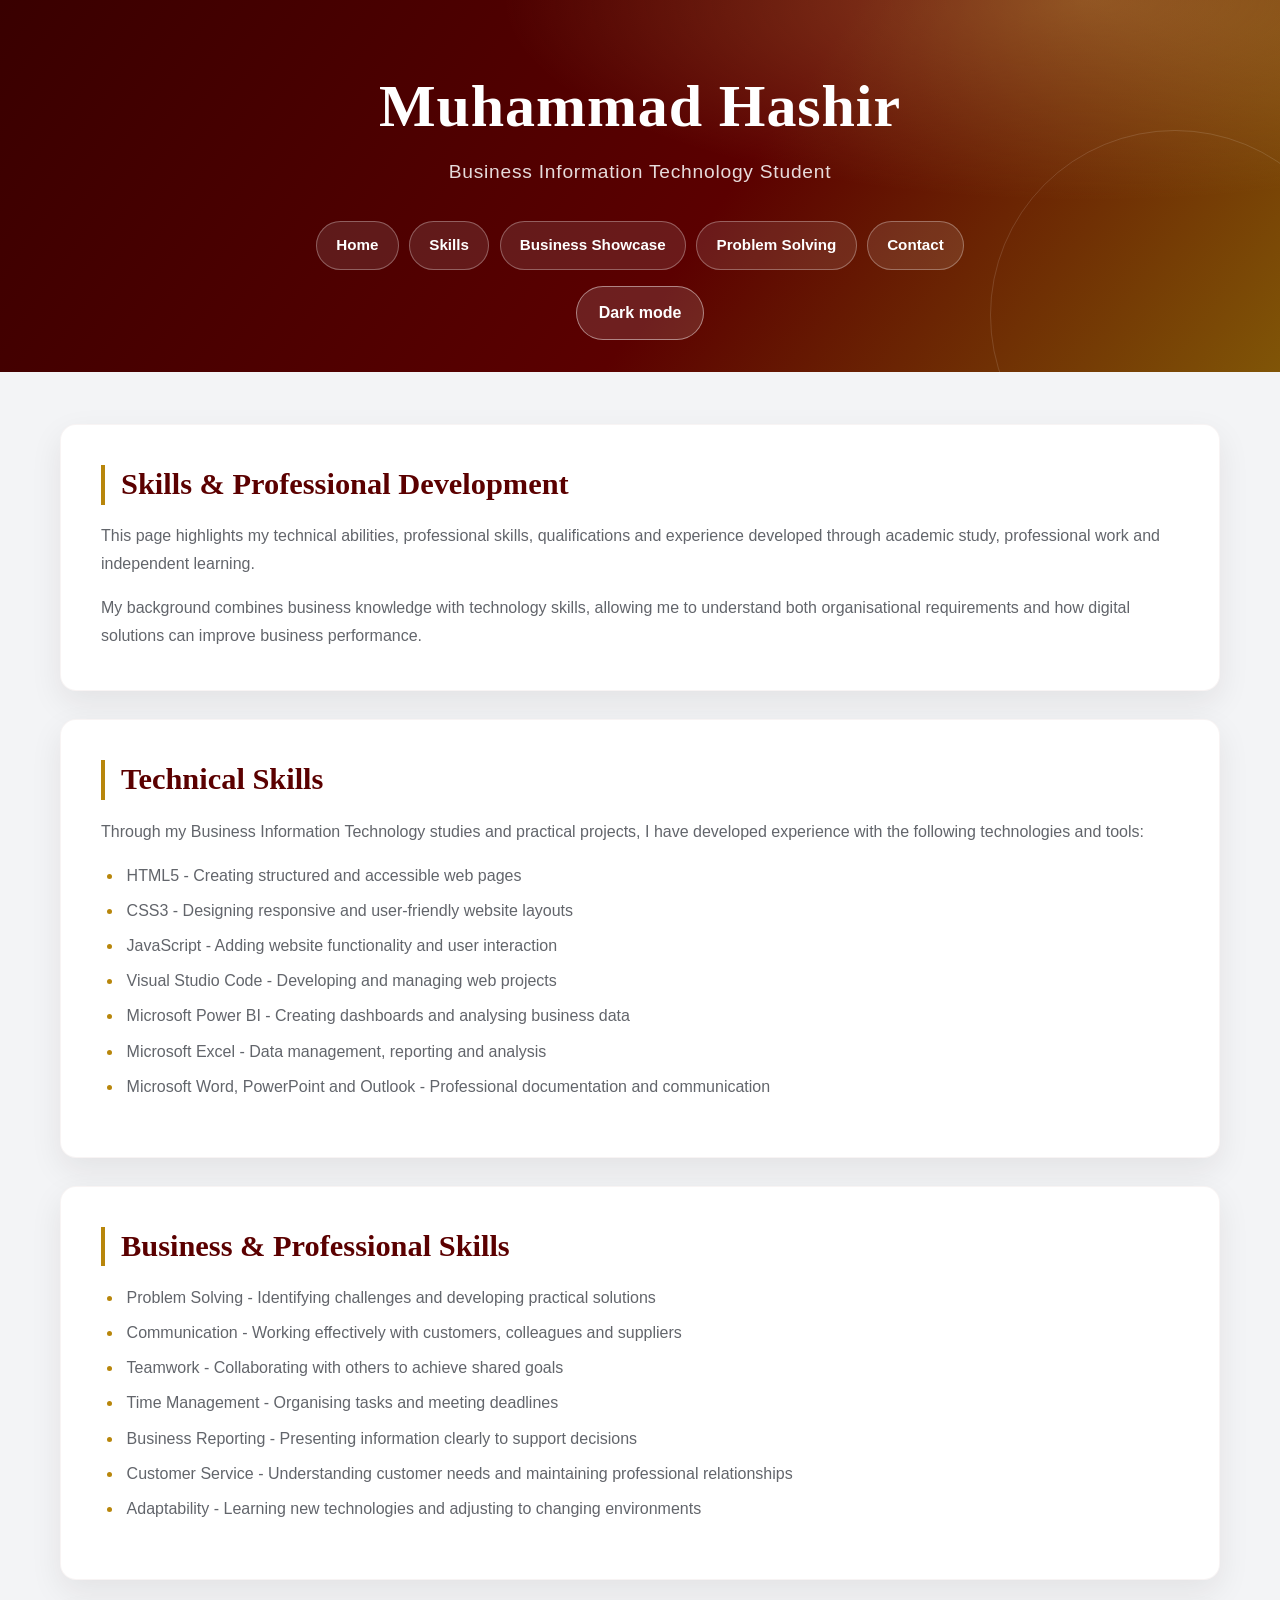
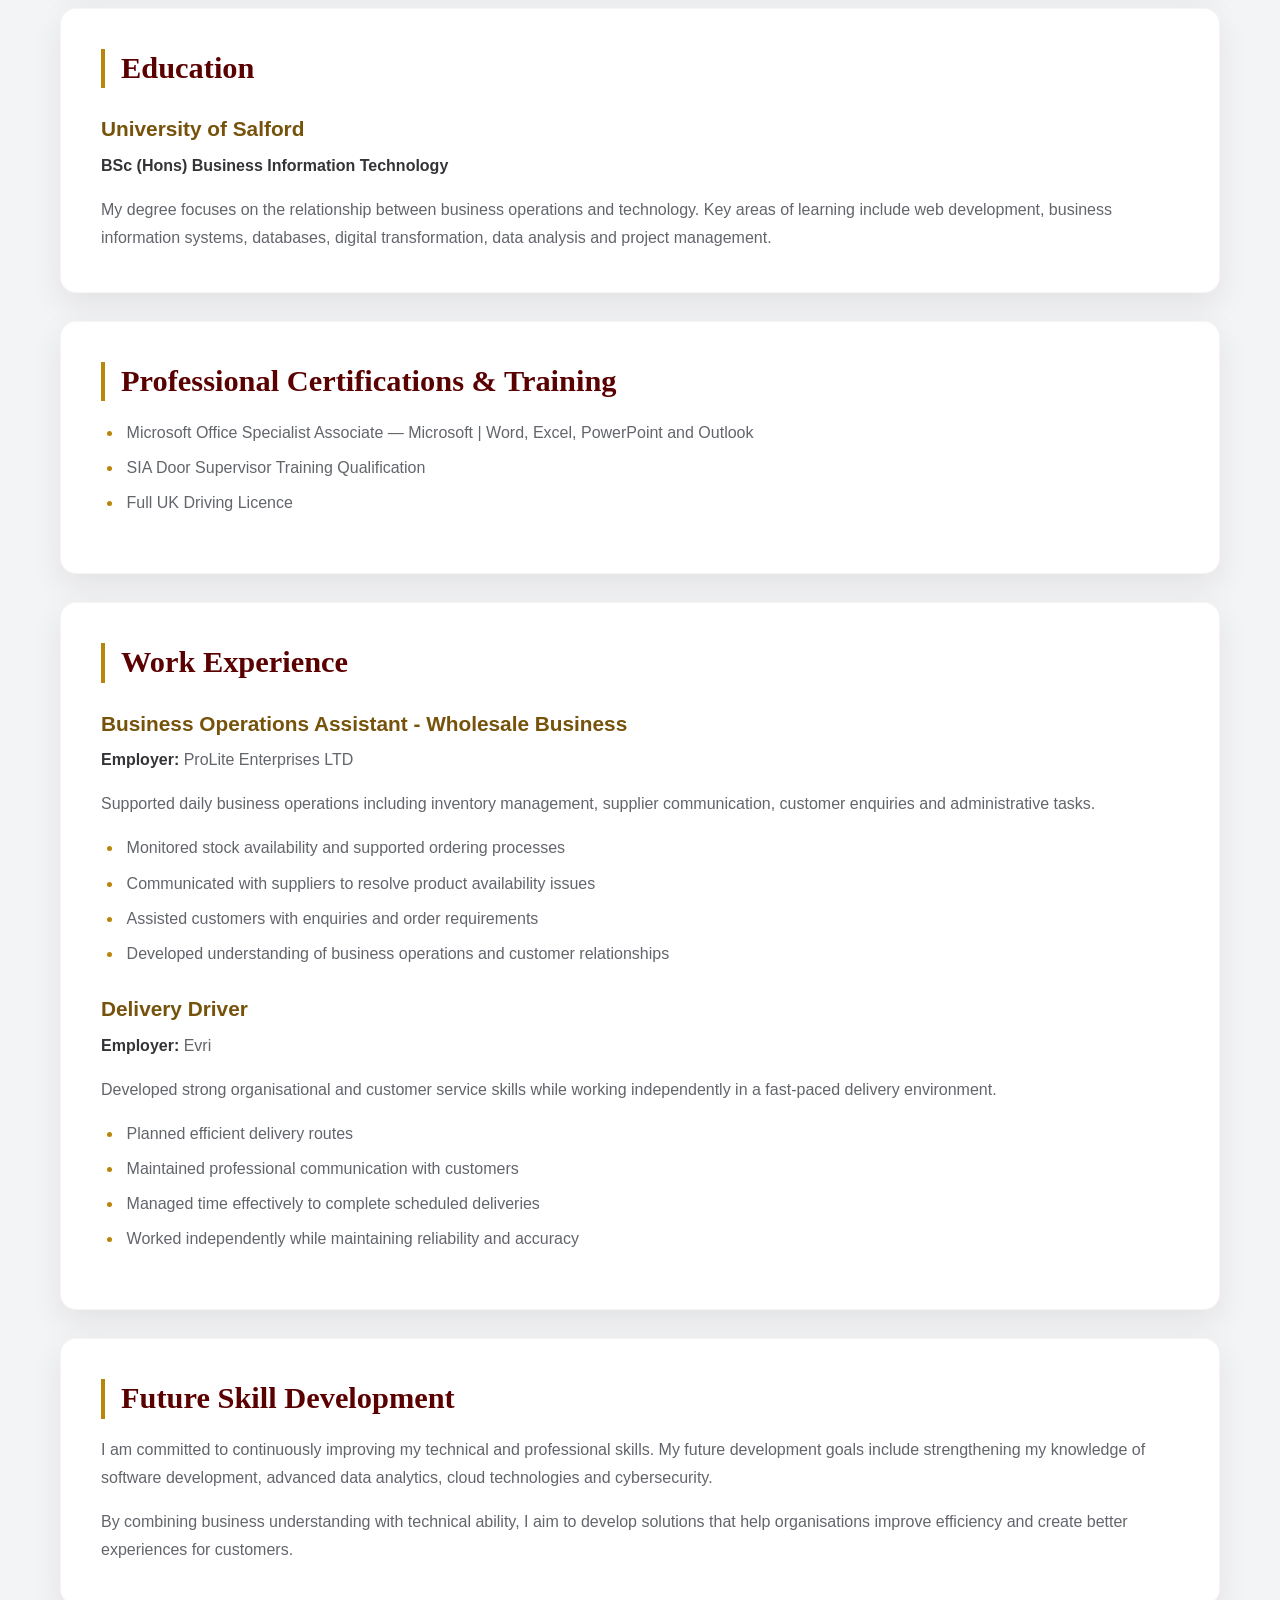
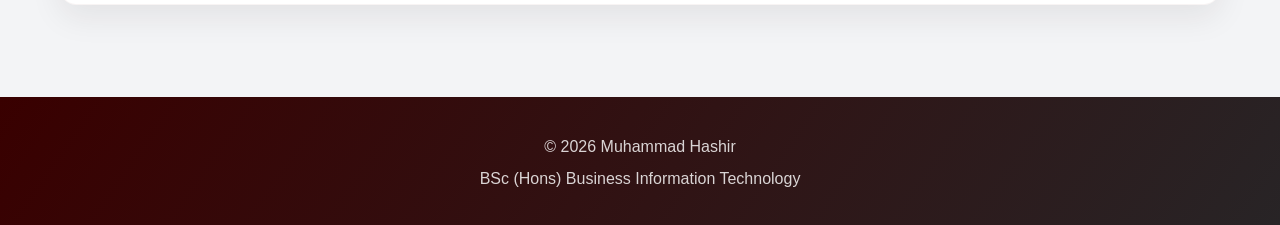
<file: skills.html>
<!DOCTYPE html>
<html lang="en">

<head>

    <meta charset="UTF-8">

    <meta name="viewport" content="width=device-width, initial-scale=1.0">

    <title>Skills | Muhammad Hashir Portfolio</title>

    <link rel="stylesheet" href="css/style.css">

</head>


<body>


<header>

    <h1>Muhammad Hashir</h1>

    <p>
        Business Information Technology Student
    </p>


    <nav>

        <a href="index.html">Home</a>

        <a href="skills.html">Skills</a>

        <a href="showcase.html">Business Showcase</a>

        <a href="problem-solving.html">Problem Solving</a>

        <a href="contact.html">Contact</a>

    </nav>

    <button id="themeToggle" class="theme-toggle" type="button" aria-label="Switch to dark mode" aria-pressed="false">
        Dark mode
    </button>


</header>





<main>


<section>


<h2>Skills & Professional Development</h2>


<p>

This page highlights my technical abilities, professional skills,
qualifications and experience developed through academic study,
professional work and independent learning.

</p>


<p>

My background combines business knowledge with technology skills,
allowing me to understand both organisational requirements and
how digital solutions can improve business performance.

</p>


</section>





<section>


<h2>Technical Skills</h2>


<p>

Through my Business Information Technology studies and practical
projects, I have developed experience with the following technologies
and tools:

</p>


<ul>

<li>
HTML5 - Creating structured and accessible web pages
</li>


<li>
CSS3 - Designing responsive and user-friendly website layouts
</li>


<li>
JavaScript - Adding website functionality and user interaction
</li>


<li>
Visual Studio Code - Developing and managing web projects
</li>


<li>
Microsoft Power BI - Creating dashboards and analysing business data
</li>


<li>
Microsoft Excel - Data management, reporting and analysis
</li>


<li>
Microsoft Word, PowerPoint and Outlook - Professional documentation
and communication
</li>


</ul>


</section>





<section>


<h2>Business & Professional Skills</h2>


<ul>


<li>
Problem Solving - Identifying challenges and developing practical solutions
</li>


<li>
Communication - Working effectively with customers, colleagues and suppliers
</li>


<li>
Teamwork - Collaborating with others to achieve shared goals
</li>


<li>
Time Management - Organising tasks and meeting deadlines
</li>


<li>
Business Reporting - Presenting information clearly to support decisions
</li>


<li>
Customer Service - Understanding customer needs and maintaining professional relationships
</li>


<li>
Adaptability - Learning new technologies and adjusting to changing environments
</li>


</ul>


</section>





<section>


<h2>Education</h2>


<h3>
University of Salford
</h3>


<p>

<strong>
BSc (Hons) Business Information Technology
</strong>

</p>


<p>

My degree focuses on the relationship between business operations
and technology. Key areas of learning include web development,
business information systems, databases, digital transformation,
data analysis and project management.

</p>


</section>





<section>


<h2>Professional Certifications & Training</h2>


<ul>


<li>
Microsoft Office Specialist Associate — Microsoft | Word, Excel, PowerPoint and Outlook
</li>


<li>
SIA Door Supervisor Training Qualification
</li>


<li>
Full UK Driving Licence
</li>


</ul>


</section>





<section>


<h2>Work Experience</h2>




<h3>
Business Operations Assistant - Wholesale Business
</h3>

<p><strong>Employer:</strong> ProLite Enterprises LTD</p>

<p>

Supported daily business operations including inventory management,
supplier communication, customer enquiries and administrative tasks.

</p>


<ul>


<li>
Monitored stock availability and supported ordering processes
</li>


<li>
Communicated with suppliers to resolve product availability issues
</li>


<li>
Assisted customers with enquiries and order requirements
</li>


<li>
Developed understanding of business operations and customer relationships
</li>


</ul>





<h3>
Delivery Driver
</h3>

<p><strong>Employer:</strong> Evri</p>

<p>

Developed strong organisational and customer service skills while
working independently in a fast-paced delivery environment.

</p>


<ul>


<li>
Planned efficient delivery routes
</li>


<li>
Maintained professional communication with customers
</li>


<li>
Managed time effectively to complete scheduled deliveries
</li>


<li>
Worked independently while maintaining reliability and accuracy
</li>


</ul>


</section>





<section>


<h2>Future Skill Development</h2>


<p>

I am committed to continuously improving my technical and professional
skills. My future development goals include strengthening my knowledge
of software development, advanced data analytics, cloud technologies
and cybersecurity.

</p>


<p>

By combining business understanding with technical ability, I aim to
develop solutions that help organisations improve efficiency and
create better experiences for customers.

</p>


</section>



</main>





<footer>


<p>
&copy; 2026 Muhammad Hashir
</p>


<p>
BSc (Hons) Business Information Technology
</p>


</footer>

<script src="javascript.js"></script>

</body>

</html>
</file>
<file: css/style.css>
:root {
    color-scheme: light;
    --burgundy: #5b0000;
    --burgundy-deep: #390000;
    --gold: #b8860b;
    --gold-light: #d7b45a;
    --ink: #292a2d;
    --muted: #62656b;
    --paper: #ffffff;
    --page: #f3f4f6;
    --line: #e6e2dc;
    --form-background: #fbfaf8;
    --table-stripe: #faf8f4;
    --label-color: #36363a;
    --strong-color: #343438;
    --subheading-color: #76520b;
    --shadow: 0 12px 32px rgba(37, 27, 24, 0.08);
    --shadow-hover: 0 18px 38px rgba(37, 27, 24, 0.13);
    --radius: 16px;
}

body.dark-theme {
    color-scheme: dark;
    --burgundy: #e7bd63;
    --burgundy-deep: #101722;
    --gold: #e7bd63;
    --gold-light: #f2d58f;
    --ink: #edf2f7;
    --muted: #c1ccda;
    --paper: #1c2735;
    --page: #111923;
    --line: #354354;
    --form-background: #17212d;
    --table-stripe: #202d3b;
    --label-color: #e1e8f0;
    --strong-color: #f2f5f8;
    --subheading-color: #f2d58f;
    --shadow: 0 12px 32px rgba(0, 0, 0, 0.28);
    --shadow-hover: 0 18px 38px rgba(0, 0, 0, 0.4);
}

* {
    box-sizing: border-box;
}

html {
    scroll-behavior: smooth;
}

body {
    min-width: 320px;
    margin: 0;
    background: var(--page);
    color: var(--ink);
    font-family: "Segoe UI", "Helvetica Neue", Arial, sans-serif;
    font-size: 1rem;
    line-height: 1.75;
    -webkit-font-smoothing: antialiased;
}

::selection {
    background: rgba(184, 134, 11, 0.25);
    color: var(--burgundy-deep);
}

a {
    color: var(--burgundy);
    text-decoration-thickness: 1px;
    text-underline-offset: 3px;
    transition: color 180ms ease, background-color 180ms ease;
}

a:hover {
    color: #8d5e00;
}

a:focus-visible,
input:focus-visible,
textarea:focus-visible,
select:focus-visible,
button:focus-visible {
    outline: 3px solid rgba(184, 134, 11, 0.55);
    outline-offset: 3px;
}

header {
    position: relative;
    overflow: hidden;
    padding: clamp(2.5rem, 6vw, 4.5rem) 1.25rem 2rem;
    background:
        radial-gradient(ellipse at 85% 0%, rgba(215, 180, 90, 0.38), transparent 38%),
        linear-gradient(125deg, var(--burgundy-deep) 0%, var(--burgundy) 56%, #805507 100%);
    color: var(--paper);
    text-align: center;
}

body.dark-theme header {
    background:
        radial-gradient(ellipse at 85% 0%, rgba(231, 189, 99, 0.16), transparent 38%),
        linear-gradient(125deg, #0b1119 0%, #202c3b 56%, #4a391d 100%);
    color: #f8fafc;
}

body.dark-theme nav a,
body.dark-theme .theme-toggle {
    color: #f8fafc;
}

body.dark-theme a:hover {
    color: #f2d58f;
}

header::after {
    position: absolute;
    right: -5rem;
    bottom: -8rem;
    width: 23rem;
    height: 23rem;
    border: 1px solid rgba(255, 255, 255, 0.13);
    border-radius: 50%;
    content: "";
    pointer-events: none;
}

header h1 {
    position: relative;
    z-index: 1;
    margin: 0;
    font-family: Georgia, "Times New Roman", serif;
    font-size: clamp(2.25rem, 6vw, 3.75rem);
    font-weight: 700;
    letter-spacing: 0.015em;
    line-height: 1.15;
    text-wrap: balance;
}

header > p {
    position: relative;
    z-index: 1;
    margin: 0.9rem 0 0;
    color: rgba(255, 255, 255, 0.86);
    font-size: clamp(1rem, 2.5vw, 1.2rem);
    letter-spacing: 0.04em;
}

nav {
    position: relative;
    z-index: 1;
    display: flex;
    flex-wrap: wrap;
    justify-content: center;
    gap: 0.65rem;
    margin: 2rem auto 0;
}

nav a {
    display: inline-flex;
    min-height: 44px;
    align-items: center;
    justify-content: center;
    padding: 0.65rem 1.2rem;
    border: 1px solid rgba(255, 255, 255, 0.3);
    border-radius: 999px;
    background: rgba(255, 255, 255, 0.1);
    color: var(--paper);
    font-size: 0.95rem;
    font-weight: 600;
    text-decoration: none;
    transition: transform 180ms ease, color 180ms ease, background-color 180ms ease, border-color 180ms ease;
}

nav a:hover {
    transform: translateY(-2px);
    border-color: var(--paper);
    background: var(--paper);
    color: var(--burgundy);
}

nav a:focus-visible {
    outline-color: var(--gold-light);
}

.theme-toggle {
    position: relative;
    z-index: 1;
    min-width: 120px;
    margin-top: 1rem;
    border-color: rgba(255, 255, 255, 0.45);
    background: rgba(255, 255, 255, 0.12);
    color: var(--paper);
}

.theme-toggle:hover {
    border-color: var(--paper);
    background: var(--paper);
    color: var(--burgundy-deep);
}

main {
    width: min(100% - 2.5rem, 1160px);
    margin: 0 auto;
    padding: 1.5rem 0 3rem;
}

section {
    position: relative;
    margin: 1.75rem 0;
    padding: clamp(1.5rem, 4vw, 2.5rem);
    overflow-wrap: anywhere;
    border: 1px solid rgba(91, 0, 0, 0.045);
    border-radius: var(--radius);
    background: var(--paper);
    box-shadow: var(--shadow);
    transition: transform 200ms ease, box-shadow 200ms ease;
}

section:hover {
    transform: translateY(-3px);
    box-shadow: var(--shadow-hover);
}

h2 {
    margin: 0 0 1.1rem;
    padding-left: 1rem;
    border-left: 4px solid var(--gold);
    color: var(--burgundy);
    font-family: Georgia, "Times New Roman", serif;
    font-size: clamp(1.45rem, 3vw, 1.9rem);
    line-height: 1.3;
    text-wrap: balance;
}

h3 {
    margin: 1.6rem 0 0.55rem;
    color: var(--subheading-color);
    font-size: clamp(1.12rem, 2.4vw, 1.3rem);
    line-height: 1.4;
}

p {
    margin: 0 0 1rem;
    color: var(--muted);
}

p:last-child {
    margin-bottom: 0;
}

strong {
    color: var(--strong-color);
}

ul,
ol {
    margin: 0.75rem 0 1rem;
    padding-left: 1.4rem;
}

li {
    margin: 0.45rem 0;
    padding-left: 0.2rem;
    color: var(--muted);
}

li::marker {
    color: var(--gold);
}

img {
    display: block;
    max-width: 100%;
    height: auto;
    border-radius: 12px;
    box-shadow: 0 8px 22px rgba(37, 27, 24, 0.12);
}

.profile-image {
    width: min(200px, 55vw);
    aspect-ratio: 1;
    margin: 0 auto 1.5rem;
    border: 4px solid var(--paper);
    border-radius: 50%;
    object-fit: cover;
    box-shadow: 0 0 0 2px var(--gold), var(--shadow);
}

[hidden] {
    display: none !important;
}

.home-intro {
    display: grid;
    grid-template-columns: minmax(130px, 190px) 1fr;
    align-items: center;
    gap: clamp(1.5rem, 5vw, 3.5rem);
}

.home-intro .profile-image {
    width: min(190px, 35vw);
    margin: 0;
}

.home-intro h2 {
    border: 0;
    padding: 0;
    font-size: clamp(2rem, 5vw, 3rem);
}

.eyebrow {
    color: var(--subheading-color);
    font-size: 0.88rem;
    font-weight: 700;
    letter-spacing: 0.06em;
    text-transform: uppercase;
}

.home-actions {
    display: flex;
    flex-wrap: wrap;
    align-items: center;
    gap: 1rem;
    margin-top: 1.5rem;
}

.button-link {
    display: inline-flex;
    min-height: 48px;
    align-items: center;
    justify-content: center;
    padding: 0.7rem 1.25rem;
    border-radius: 999px;
    background: var(--burgundy);
    color: var(--paper);
    font-weight: 700;
    text-decoration: none;
}

.button-link:hover {
    background: var(--gold);
    color: #231900;
}

.interest-list,
.feature-grid {
    display: grid;
    grid-template-columns: repeat(auto-fit, minmax(min(100%, 240px), 1fr));
    gap: 1rem;
}

.interest-list {
    padding: 0;
    list-style: none;
}

.interest-list li,
.feature-card {
    padding: 1rem 1.2rem;
    border: 1px solid var(--line);
    border-radius: 12px;
    background: var(--form-background);
}

.feature-card h3 {
    margin-top: 0;
}

.feature-card ul {
    padding-left: 1.2rem;
}

.offer-card {
    border-color: var(--gold);
}

.form-grid {
    display: grid;
    grid-template-columns: repeat(2, minmax(0, 1fr));
    gap: 0 1rem;
}

.field-hint,
.form-note {
    color: var(--muted);
    font-size: 0.9rem;
}

.checkbox-label {
    display: flex;
    align-items: flex-start;
    gap: 0.7rem;
    margin: 0 0 1rem;
    font-weight: 400;
}

.checkbox-label input[type="checkbox"] {
    flex: 0 0 1.25rem;
    width: 1.25rem;
    min-height: 1.25rem;
    margin: 0.3rem 0 0;
    accent-color: var(--burgundy);
}

.cookie-notice {
    position: fixed;
    z-index: 5;
    right: 1rem;
    bottom: 1rem;
    left: 1rem;
    display: flex;
    max-width: 1000px;
    align-items: center;
    justify-content: space-between;
    gap: 1.5rem;
    margin: 0 auto;
    padding: 1.2rem 1.5rem;
    border: 1px solid var(--line);
    border-radius: 14px;
    background: var(--paper);
    box-shadow: var(--shadow-hover);
}

.cookie-notice h2 {
    margin-bottom: 0.35rem;
    font-size: 1.2rem;
}

.cookie-notice p {
    margin: 0;
    font-size: 0.93rem;
}

.cookie-notice button {
    flex: 0 0 auto;
}

.cookie-actions {
    display: flex;
    flex: 0 0 auto;
    flex-wrap: wrap;
    gap: 0.6rem;
}

.cookie-actions button {
    margin: 0;
}

table {
    display: block;
    width: 100%;
    margin: 1.25rem 0 0;
    overflow-x: auto;
    border: 1px solid var(--line);
    border-spacing: 0;
    border-radius: 10px;
    background: var(--paper);
    box-shadow: 0 4px 14px rgba(37, 27, 24, 0.05);
    -webkit-overflow-scrolling: touch;
}

th,
td {
    min-width: 150px;
    padding: 0.9rem 1rem;
    border-right: 1px solid var(--line);
    border-bottom: 1px solid var(--line);
    text-align: left;
    vertical-align: top;
}

th:last-child,
td:last-child {
    border-right: 0;
}

tbody tr:last-child td {
    border-bottom: 0;
}

th {
    background: var(--burgundy);
    color: var(--paper);
    font-weight: 650;
}

tr:nth-child(even) td {
    background: var(--table-stripe);
}

form {
    padding: clamp(1.1rem, 3vw, 2rem);
    border: 1px solid var(--line);
    border-radius: 14px;
    background: var(--form-background);
}

label {
    display: inline-block;
    margin-top: 0.4rem;
    color: var(--label-color);
    font-size: 0.96rem;
    font-weight: 650;
}

input,
textarea,
select {
    display: block;
    width: 100%;
    min-height: 46px;
    margin: 0.45rem 0 1rem;
    padding: 0.7rem 0.85rem;
    border: 1px solid #d5d1cc;
    border-radius: 8px;
    background: var(--paper);
    color: var(--ink);
    font: inherit;
    transition: border-color 180ms ease, box-shadow 180ms ease;
}

input:focus,
textarea:focus,
select:focus {
    border-color: var(--gold);
    outline: 0;
    box-shadow: 0 0 0 3px rgba(184, 134, 11, 0.15);
}

textarea {
    min-height: 130px;
    resize: vertical;
}

input[type="date"] {
    max-width: 100%;
}

input[type="submit"],
button {
    width: auto;
    min-width: 150px;
    min-height: 48px;
    margin: 0.35rem 0 0;
    padding: 0.75rem 1.35rem;
    border: 1px solid var(--burgundy);
    border-radius: 999px;
    background: var(--burgundy);
    color: var(--paper);
    cursor: pointer;
    font: inherit;
    font-weight: 700;
    transition: transform 180ms ease, color 180ms ease, background-color 180ms ease, border-color 180ms ease;
}

input[type="submit"]:hover,
button:hover {
    transform: translateY(-2px);
    border-color: var(--gold);
    background: var(--gold);
    color: #231900;
}

footer {
    margin-top: 1rem;
    padding: 2rem 1.25rem;
    background: linear-gradient(125deg, var(--burgundy-deep), #282426);
    color: rgba(255, 255, 255, 0.82);
    text-align: center;
}

footer p {
    margin: 0.25rem 0;
    color: inherit;
}

@media (max-width: 700px) {
    header {
        padding: 2.5rem 1rem 1.5rem;
    }

    nav {
        width: min(100%, 420px);
        flex-direction: column;
        align-items: stretch;
        gap: 0.5rem;
        margin-top: 1.5rem;
    }

    nav a {
        width: 100%;
    }

    main {
        width: min(100% - 1.25rem, 1160px);
        padding-top: 0.5rem;
    }

    section {
        margin: 1rem 0;
        padding: 1.25rem;
        border-radius: 12px;
    }

    .home-intro {
        grid-template-columns: 1fr;
        justify-items: start;
    }

    .home-intro .profile-image {
        width: 120px;
    }

    .form-grid {
        grid-template-columns: 1fr;
    }

    .cookie-notice {
        flex-direction: column;
        align-items: stretch;
        gap: 0.8rem;
        padding: 1rem;
    }

    .cookie-actions {
        flex-direction: column;
    }

    th,
    td {
        min-width: 135px;
        padding: 0.75rem;
    }
}

@media (prefers-reduced-motion: reduce) {
    *,
    *::before,
    *::after {
        scroll-behavior: auto !important;
        transition-duration: 0.01ms !important;
        animation-duration: 0.01ms !important;
        animation-iteration-count: 1 !important;
    }
}
</file>
